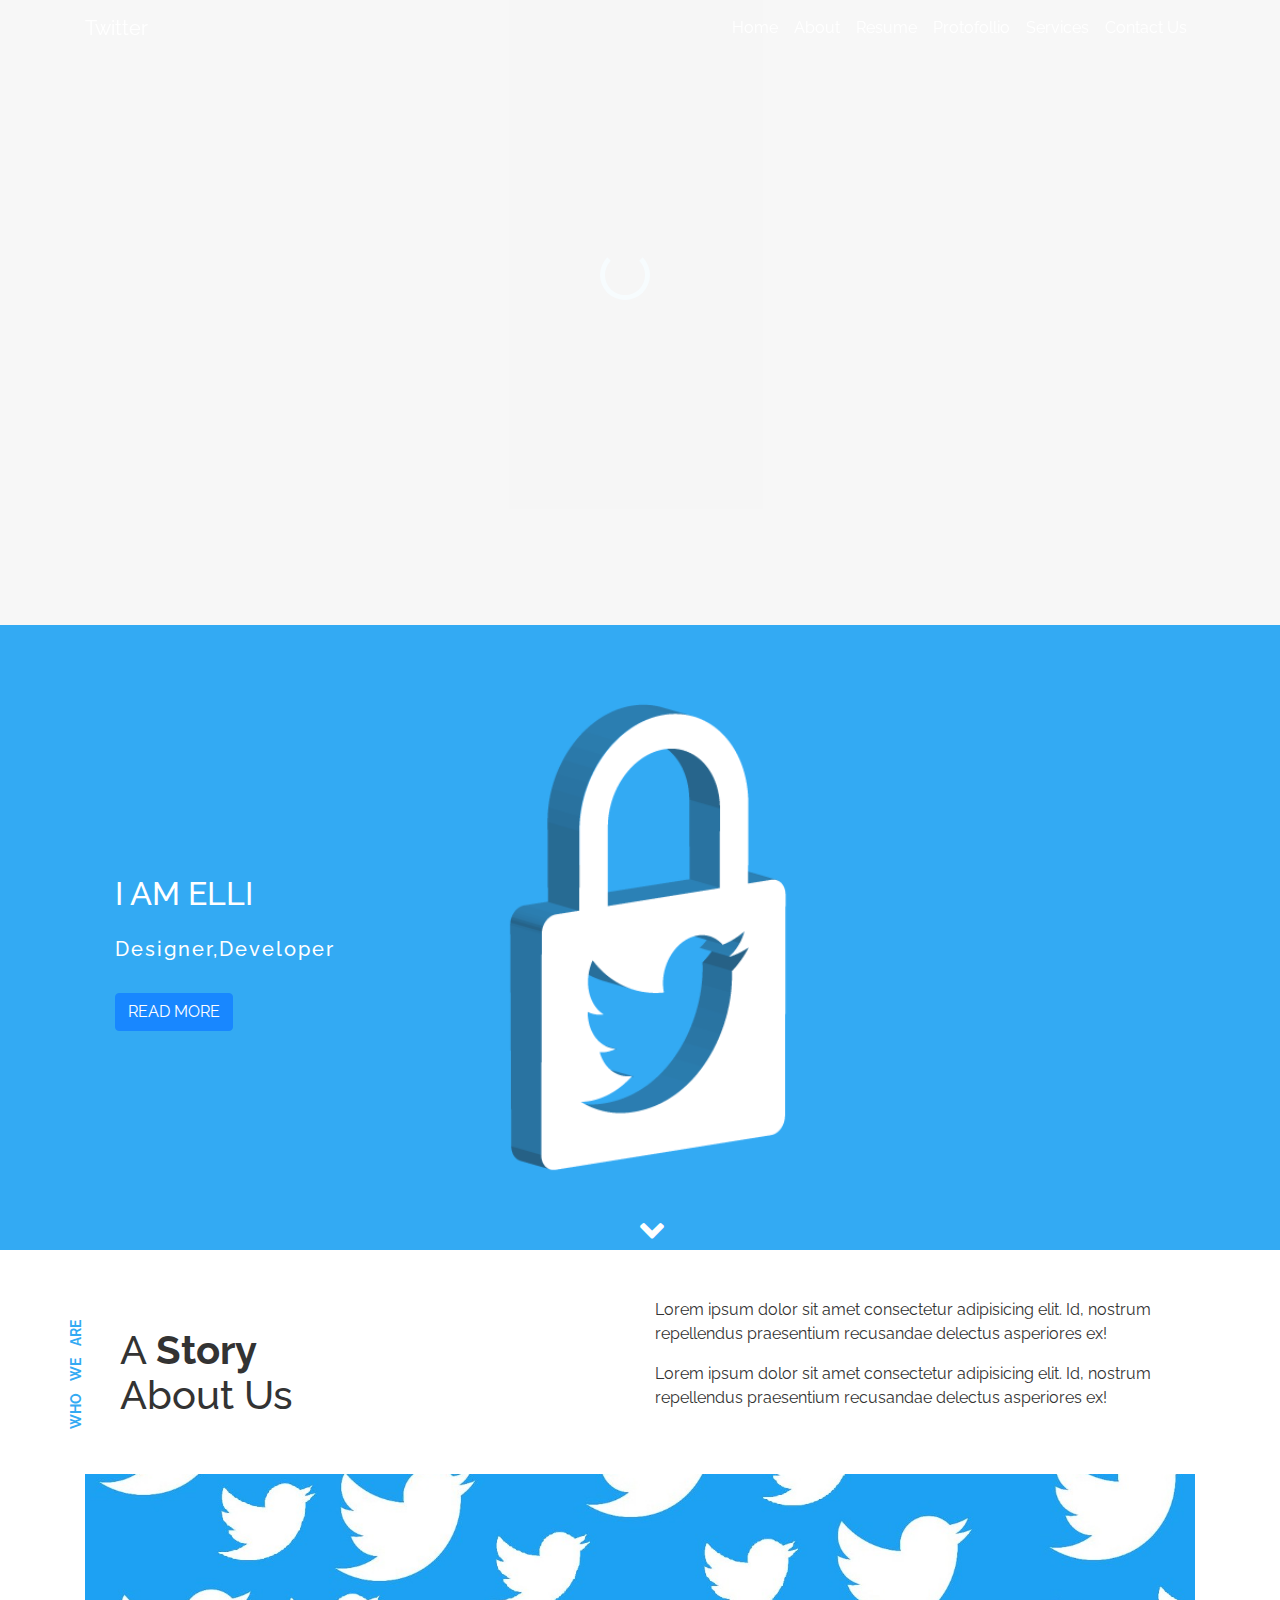
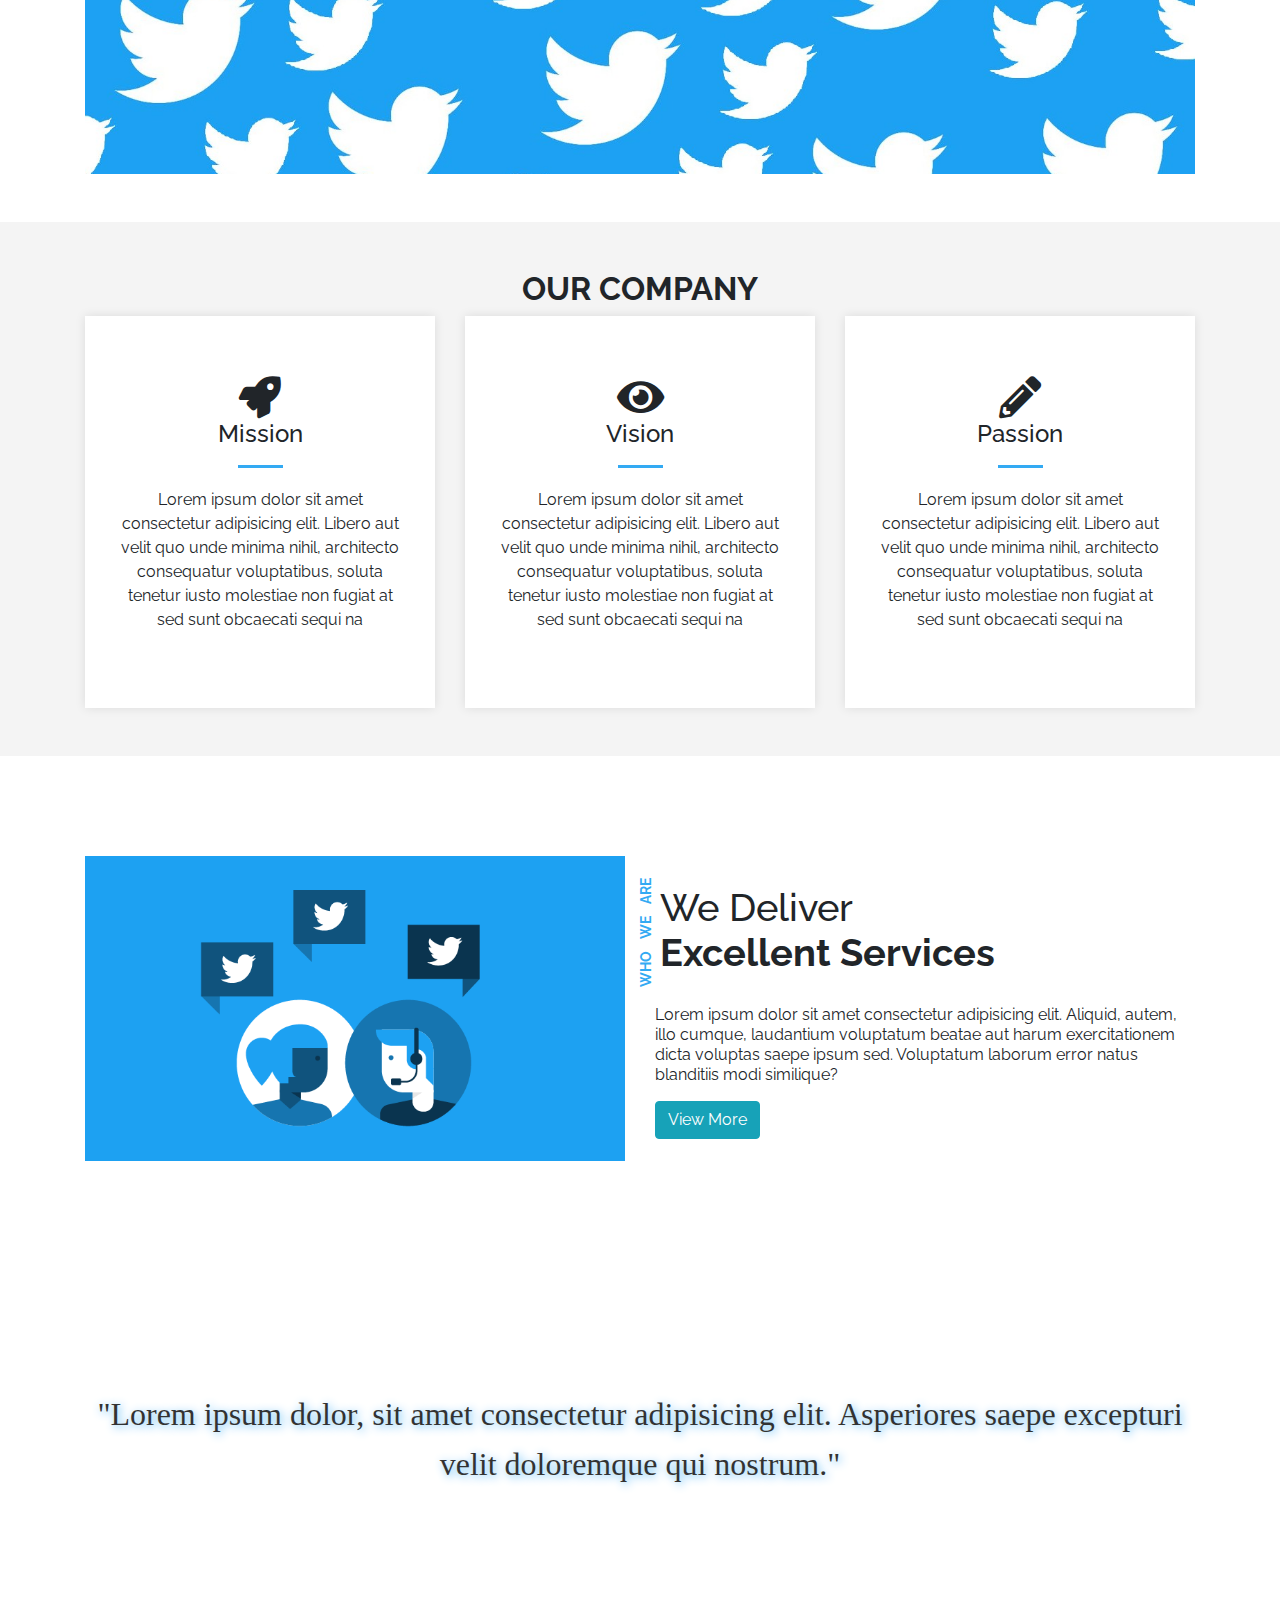
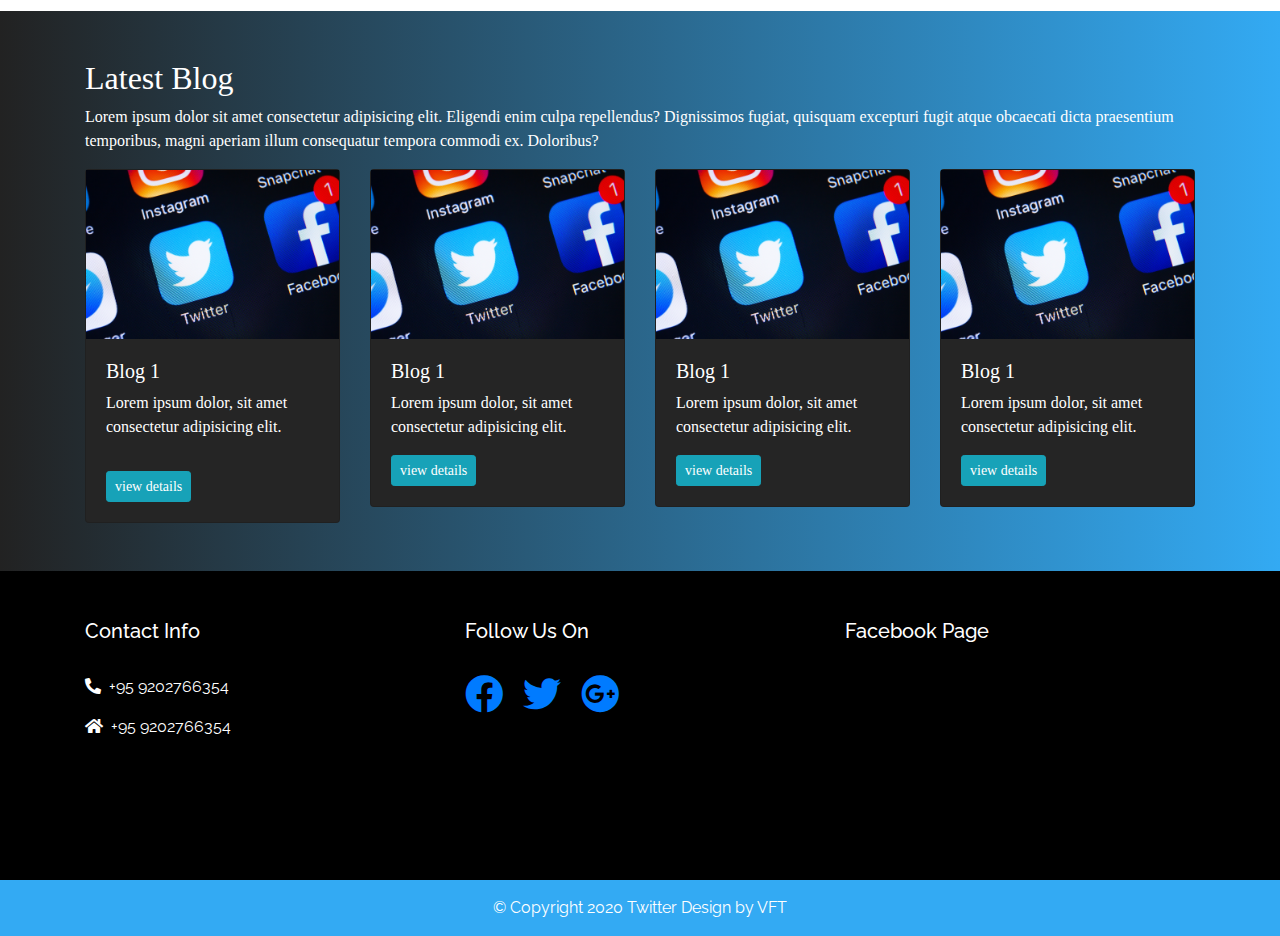
<file: index.html>
<!DOCTYPE html>
<html lang="en">

<head>
    <meta charset="UTF-8">
    <meta name="viewport" content="width=device-width, initial-scale=1.0">
    <title>Document</title>

    <!--bootstrap cdn-->
    <link rel="stylesheet" href="https://cdn.jsdelivr.net/npm/bootstrap@4.5.3/dist/css/bootstrap.min.css">

    <!--fontawesome cdn-->
    <link rel="stylesheet" href="https://cdnjs.cloudflare.com/ajax/libs/font-awesome/5.15.1/css/all.min.css">

    <!--google font-->
    <link rel="preconnect" href="https://fonts.gstatic.com">
    <link href="https://fonts.googleapis.com/css2?family=Raleway&display=swap" rel="stylesheet">

    <!--animate css-->
    <link rel="stylesheet" href="https://cdnjs.cloudflare.com/ajax/libs/animate.css/4.1.1/animate.min.css" />


    <!--custom css-->
    <link rel="stylesheet" href="css/style.css">

    <!--bootstrap js-->
    <script src="https://code.jquery.com/jquery-3.5.1.slim.min.js"></script>
    <script src="https://cdn.jsdelivr.net/npm/bootstrap@4.5.3/dist/js/bootstrap.bundle.min.js"></script>

    <script src="https://cdnjs.cloudflare.com/ajax/libs/jquery/3.5.1/jquery.min.js" ></script>
    <script src="js/script.js"></script>

</head>

<body>

    <div class="loader-container">
        <div class="loader"></div>
    </div>
    <button id="topBtn">
        <i class="fas fa-arrow-up"></i>
    </button>
    <nav class="navbar navbar-expand-lg  fixed-top">
        <div class="container">
            <a class="navbar-brand text-white" href="#">Twitter</a>

            <button class="navbar-toggler" type="button" data-toggle="collapse" data-target="#navbarSupportedContent"
                aria-controls="navbarSupportedContent" aria-expanded="false" aria-label="Toggle navigation">
                <i class="fas fa-bars text-white"></i>
            </button>

            <div class="collapse navbar-collapse" id="navbarSupportedContent">
                <ul class="navbar-nav ml-auto">
                    <li class="nav-item active">
                        <a class="nav-link" href="index.html">Home <span class="sr-only">(current)</span></a>
                    </li>
                    <li class="nav-item">
                        <a class="nav-link" href="about.html">About </a>
                    </li>
                    <li class="nav-item">
                        <a class="nav-link" href="#">Resume</a>
                    </li>
                    <li class="nav-item">
                        <a class="nav-link" href="#">Protofollio</a>
                    </li>
                    <li class="nav-item">
                        <a class="nav-link" href="#">Services</a>
                    </li>
                    <li class="nav-item">
                        <a class="nav-link" href="#">Contact Us</a>
                    </li>
            </div>
    </nav>

    <div class="slider">
        <div class="container-fluid">
            <div class="row">
                <div class="col-md-12">
                    <div class="main-text">
                        <h2 class="main-head pb-3 text-uppercase animate__animated animate__fadeInLeft animate__slow ">I
                            am Elli</h2>
                        <h5 class="main-sub pb-4 animate__animated animate__fadeInLeft animate__slower">
                            Designer,Developer</h5>
                        <button
                            class="btn btn-primary text-uppercase animate__animated animate__fadeInLeft animate__delay">Read
                            more</button>

                        <a href="#about" id="down-arrow">
                            <i class="fas fa-angle-down text-white"></i>
                        </a>
                    </div>
                </div>
            </div>
        </div>
    </div>

    <div class="about-us py-5" id="about">
        <div class="container">
            <div class="row">
                <div class="col-md-6">
                    <h5>Who We Are</h5>
                    <h2>A <strong>Story</strong><br> About Us</h2>

                </div>
                <div class="col-md-6">
                    <p>Lorem ipsum dolor sit amet consectetur adipisicing elit. Id, nostrum repellendus praesentium
                        recusandae delectus asperiores ex!</p>
                    </p>

                    <p>Lorem ipsum dolor sit amet consectetur adipisicing elit. Id, nostrum repellendus praesentium
                        recusandae delectus asperiores ex!</p>
                </div>
            </div>

            <div class="row">
                <div class="col-md-12">
                    <div class="about-img mt-5"></div>
                </div>
            </div>
        </div>
    </div>

    <div class="about-company py-5 text-center">
        <div class="container">
            <div class="row">
                <div class="col-md-12">
                    <h2 class="text-center text-uppercase font-weight-bold">Our Company</h2>
                </div>
            </div>

            <div class="row">
                <div class="col-lg-4 col-xs-12">
                    <div class="about-item">
                        <i class="fas fa-rocket"></i>
                        <h3>Mission</h3>
                        <hr>
                        <p>Lorem ipsum dolor sit amet consectetur adipisicing elit. Libero aut velit quo unde minima
                            nihil,
                            architecto consequatur voluptatibus, soluta tenetur iusto molestiae non fugiat at sed sunt
                            obcaecati sequi na</p>
                    </div>

                </div>
                <div class="col-lg-4 col-xs-12">
                    <div class="about-item">
                        <i class="fas fa-eye"></i>
                        <h3>Vision</h3>
                        <hr>
                        <p>Lorem ipsum dolor sit amet consectetur adipisicing elit. Libero aut velit quo unde minima
                            nihil,
                            architecto consequatur voluptatibus, soluta tenetur iusto molestiae non fugiat at sed sunt
                            obcaecati sequi na</p>
                    </div>

                </div>
                <div class="col-lg-4 col-xs-12">
                    <div class="about-item">
                        <i class="fas fa-pencil-alt"></i>
                        <h3>Passion</h3>
                        <hr>
                        <p>Lorem ipsum dolor sit amet consectetur adipisicing elit. Libero aut velit quo unde minima
                            nihil,
                            architecto consequatur voluptatibus, soluta tenetur iusto molestiae non fugiat at sed sunt
                            obcaecati sequi na</p>
                    </div>

                </div>
            </div>
        </div>
    </div>

    <div class="service">
        <div class="container">
            <div class="row">
                <div class="col-md-6">
                    <img src="img/service.png" alt="" class="img-fluid">
                </div>
                <div class="col-md-6">
                    <h5>Who We Are</h5>
                    <h2>We Deliver<br> <strong>Excellent Services</strong></h2>
                    <p>Lorem ipsum dolor sit amet consectetur adipisicing elit. Aliquid, autem, illo cumque, laudantium
                        voluptatum beatae aut harum exercitationem dicta voluptas saepe ipsum sed. Voluptatum laborum
                        error natus blanditiis modi similique?</p>
                    <button class="btn btn-info">View More</button>
                </div>
            </div>
        </div>
    </div>

    <div class="advertise py-5">
        <div class="container">
            <div class="row">
                <div class="col-md-12">
                    <div class="text-center">
                        <h2>"Lorem ipsum dolor, sit amet consectetur adipisicing elit. Asperiores saepe excepturi velit
                            doloremque qui nostrum."</h2>
                    </div>
                </div>
            </div>
        </div>
    </div>

    <div class="blog py-5">
        <div class="container">
            <div class="row">
                <div class="col-md-12">
                    <h2>Latest Blog</h2>
                    <p>Lorem ipsum dolor sit amet consectetur adipisicing elit. Eligendi enim culpa repellendus?
                        Dignissimos fugiat, quisquam excepturi fugit atque obcaecati dicta praesentium temporibus, magni
                        aperiam illum consequatur tempora commodi ex. Doloribus?</p>
                </div>
            </div>
            <div class="row">
                <div class="col-lg-3 col-md-6 col-xs-12">
                    <div class="card">
                        <img src="img/news.jpg" class="img-fluid" alt="">
                        <div class="card-body">
                            <h5>Blog 1</h5>
                            <p class="pb-3">Lorem ipsum dolor, sit amet consectetur adipisicing elit. </p>
                            <button class="btn btn-sm btn-info">view details</button>
                        </div>
                    </div>
                </div>
                <div class="col-lg-3 col-md-6 col-xs-12">
                    <div class="card">
                        <img src="img/news.jpg" class="img-fluid" alt="">
                        <div class="card-body">
                            <h5>Blog 1</h5>
                            <p>Lorem ipsum dolor, sit amet consectetur adipisicing elit. </p>
                            <button class="btn btn-sm btn-info">view details</button>
                        </div>
                    </div>
                </div>
                <div class="col-lg-3 col-md-6 col-xs-12">
                    <div class="card">
                        <img src="img/news.jpg" class="img-fluid" alt="">
                        <div class="card-body">
                            <h5>Blog 1</h5>
                            <p>Lorem ipsum dolor, sit amet consectetur adipisicing elit. </p>
                            <button class="btn btn-sm btn-info">view details</button>
                        </div>
                    </div>
                </div>
                <div class="col-lg-3 col-md-6 col-xs-12">
                    <div class="card">
                        <img src="img/news.jpg" class="img-fluid" alt="">
                        <div class="card-body">
                            <h5>Blog 1</h5>
                            <p>Lorem ipsum dolor, sit amet consectetur adipisicing elit. </p>
                            <button class="btn btn-sm btn-info">view details</button>
                        </div>
                    </div>
                </div>

            </div>
        </div>
    </div>

    <div class="footer py-5">
        <div class="container">
            <div class="row">
                <div class="col-md-4 col-xs-12">
                    <h5 class="pb-4">Contact Info</h5>
                    <p><span><i class="fas fa-phone-alt pr-2"></i></span>+95 9202766354</p>
                    <p><span><i class="fas fa-home pr-2"></i></span>+95 9202766354</p>


                </div>
                <div class="col-md-4 col-xs-12">
                    <h5 class="pb-4">Follow Us On</h5>
                    <p>
                    <a href=""><i class="fab fa-facebook pr-3 " style="font-size: 38px;"></i></a>
                    <a href="http://www.twitter.com/"><i class="fab fa-twitter pr-3" style="font-size: 38px;"></i></a>
                    <a href="http://www.google.com/" target="__blank"><i class="fab fa-google-plus" style="font-size: 38px;"></i></a>
                    </p>
                </div>
                <div class="col-md-4 col-xs-12">
                    <h5 class="pb-4">Facebook Page</h5>
                    <iframe src="https://www.facebook.com/plugins/page.php?href=https%3A%2F%2Fwww.facebook.com%2Fsettings%3Ftab%3Daccount%26section%3Dusername&tabs=timeline&width=0&height=0&small_header=false&adapt_container_width=true&hide_cover=false&show_facepile=true&appId" width="300" height="auto" style="border:none;overflow:hidden" scrolling="no" frameborder="0" allowfullscreen="true" allow="autoplay; clipboard-write; encrypted-media; picture-in-picture; web-share"></iframe>
                </div>
            </div>
        </div>
    </div>

    <div class="copy-right">
        <div class="container">
            <div class="row">
                <div class="col-md-12">
                    <p class="text-center text-white pt-3">&copy; Copyright 2020 Twitter Design by VFT</p>
                </div>
            </div>
        </div>
    </div>
</body>

</html>
</file>
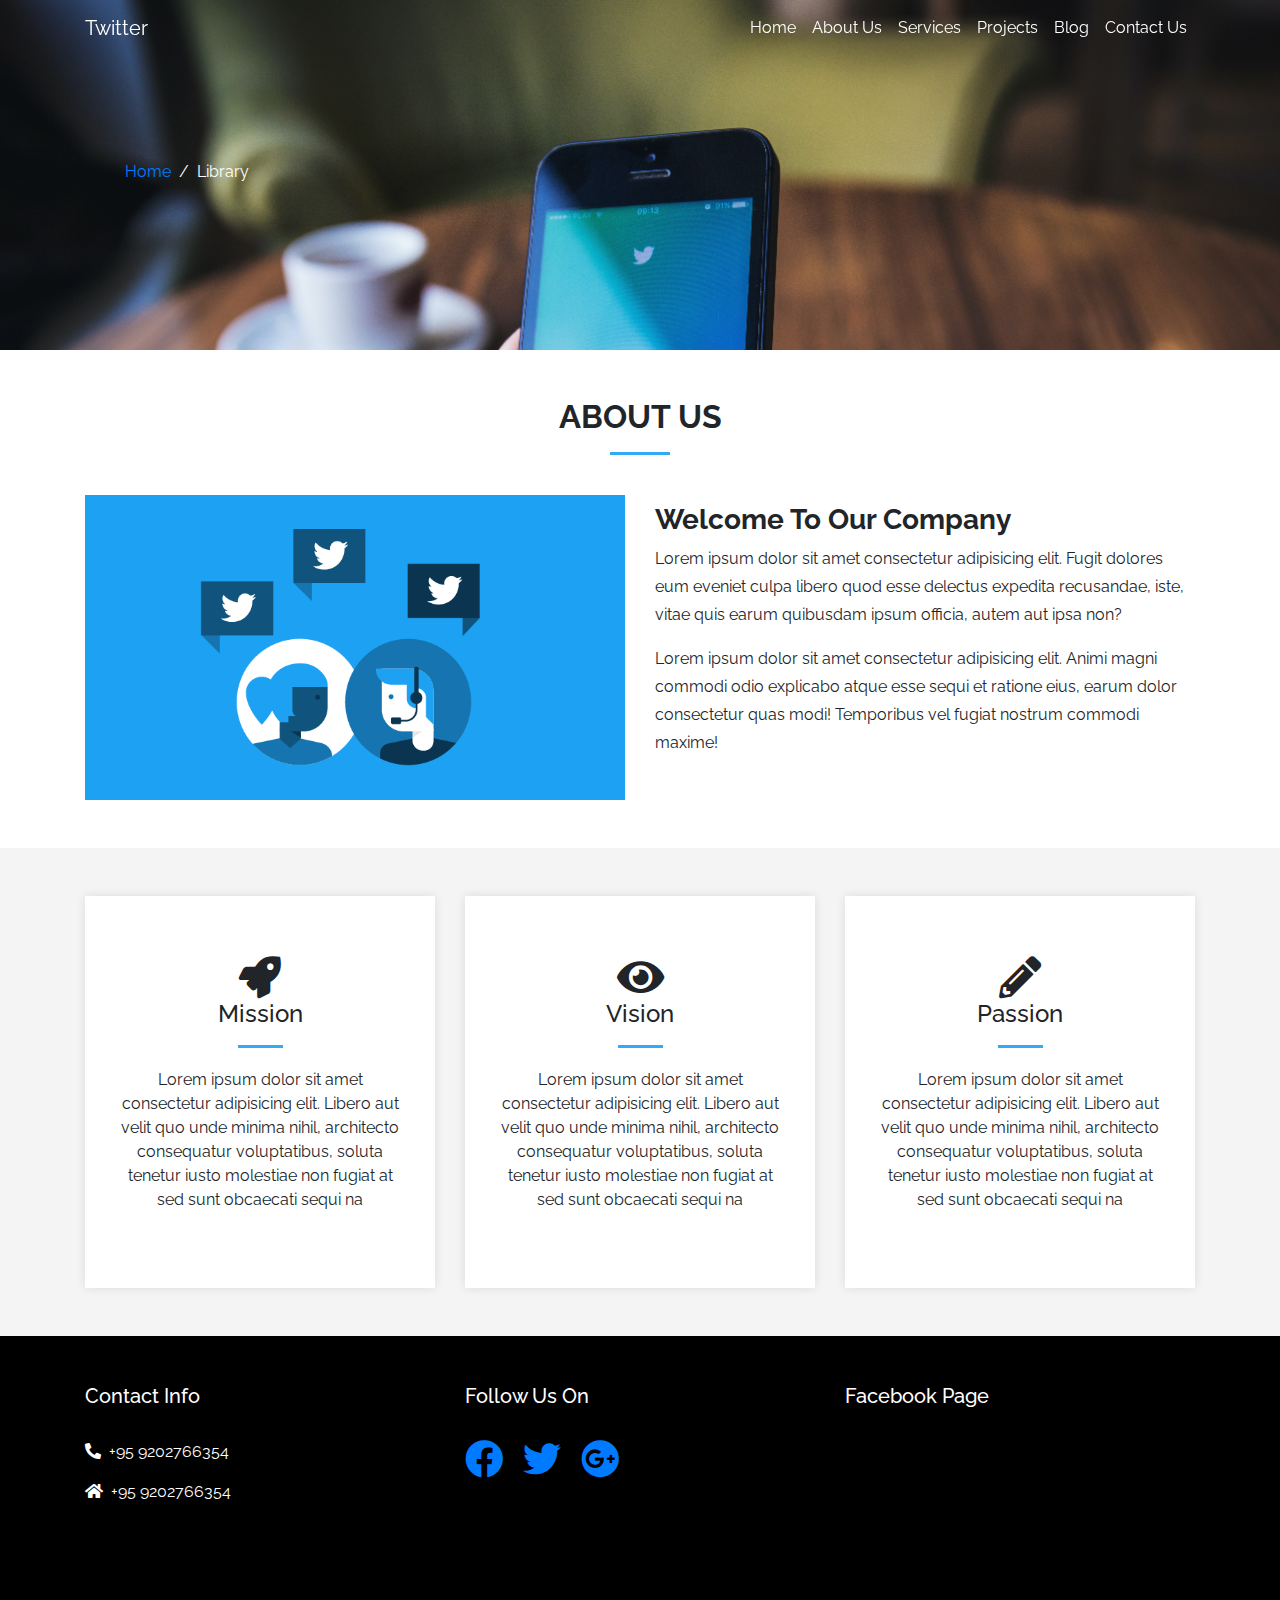
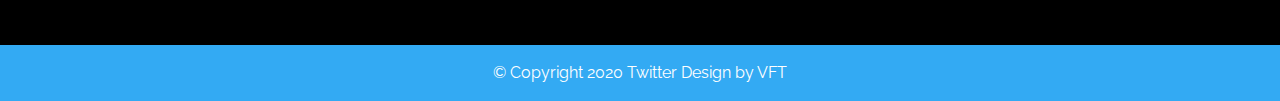
<file: about.html>
<!DOCTYPE html>
<html lang="en">

<head>
    <meta charset="UTF-8">
    <meta name="viewport" content="width=device-width, initial-scale=1.0">
    <title>Document</title>

    <!--bootstrap cdn-->
    <link rel="stylesheet" href="https://cdn.jsdelivr.net/npm/bootstrap@4.5.3/dist/css/bootstrap.min.css">

    <!--fontawesome cdn-->
    <link rel="stylesheet" href="https://cdnjs.cloudflare.com/ajax/libs/font-awesome/5.15.1/css/all.min.css">

    <!--google font-->
    <link rel="preconnect" href="https://fonts.gstatic.com">
    <link href="https://fonts.googleapis.com/css2?family=Raleway&display=swap" rel="stylesheet">

    <!--animate css-->
    <link rel="stylesheet" href="https://cdnjs.cloudflare.com/ajax/libs/animate.css/4.1.1/animate.min.css" />


    <!--custom css-->
    <link rel="stylesheet" href="css/style.css">

    <!--bootstrap js-->
    <script src="https://code.jquery.com/jquery-3.5.1.slim.min.js"></script>
    <script src="https://cdn.jsdelivr.net/npm/bootstrap@4.5.3/dist/js/bootstrap.bundle.min.js"></script>

    <script src="https://cdnjs.cloudflare.com/ajax/libs/jquery/3.5.1/jquery.min.js"></script>
    <script src="js/script.js"></script>

</head>

<body>

    
    <button id="topBtn">
        <i class="fas fa-arrow-up"></i>
    </button>
    <nav class="navbar navbar-expand-lg  fixed-top">
        <div class="container">
            <a class="navbar-brand text-white" href="#">Twitter</a>
            <button class="navbar-toggler" type="button" data-toggle="collapse" data-target="#navbarSupportedContent"
                aria-controls="navbarSupportedContent" aria-expanded="false" aria-label="Toggle navigation">
                <i class="fas fa-bars text-white"></i>
            </button>

            <div class="collapse navbar-collapse" id="navbarSupportedContent">
                <ul class="navbar-nav ml-auto">
                    <li class="nav-item active">
                        <a class="nav-link" href="index.html">Home <span class="sr-only">(current)</span></a>
                    </li>
                    <li class="nav-item">
                        <a class="nav-link" href="about.html">About Us</a>
                    </li>
                    <li class="nav-item">
                        <a class="nav-link" href="#">Services</a>
                    </li>
                    <li class="nav-item">
                        <a class="nav-link" href="#">Projects</a>
                    </li>
                    <li class="nav-item">
                        <a class="nav-link" href="#">Blog</a>
                    </li>
                    <li class="nav-item">
                        <a class="nav-link" href="#">Contact Us</a>
                    </li>
            </div>
    </nav>

    <div class="about-page">
        <div class="container-fluid">
            <div class="row">
                <div class="col-md-12">
                    <ol class="breadcrumb">
                        <li class="breadcrumb-item"><a href="#">Home</a></li>
                        <li class="breadcrumb-item active" aria-current="page">Library</li>
                      </ol>
                </div>
            </div>
        </div>
    </div>

    <div class="about-detail py-5">
        <div class="container">
            <div class="row">
                <div class="col-md-12">
                    <h2 class="text-center text-uppercase font-weight-bold">About Us</h2>
                    <hr>
                </div>
            </div>
            <div class="row">
                <div class="col-md-6">
                    <img src="img/service.png" class="img-fluid" alt="">
                </div>
                <div class="col-md-6">
                    <h3 class="font-weight-bold pt-2">Welcome To Our Company</h3>
                    <p>Lorem ipsum dolor sit amet consectetur adipisicing elit. Fugit dolores eum eveniet culpa libero quod esse delectus expedita recusandae, iste, 
                        vitae quis earum quibusdam ipsum officia, autem aut ipsa non?</p>
                    <p>Lorem ipsum dolor sit amet consectetur adipisicing elit. Animi magni commodi odio explicabo atque esse sequi et ratione eius, earum dolor 
                        consectetur quas modi! Temporibus vel fugiat nostrum commodi maxime!</p>
                </div>
            </div>
        </div>
    </div>

    <div class="about-company py-5 text-center">
        <div class="container">
            <div class="row">
                <div class="col-lg-4 col-xs-12">
                    <div class="about-item">
                        <i class="fas fa-rocket"></i>
                        <h3>Mission</h3>
                        <hr>
                        <p>Lorem ipsum dolor sit amet consectetur adipisicing elit. Libero aut velit quo unde minima
                            nihil,
                            architecto consequatur voluptatibus, soluta tenetur iusto molestiae non fugiat at sed sunt
                            obcaecati sequi na</p>
                    </div>

                </div>
                <div class="col-lg-4 col-xs-12">
                    <div class="about-item">
                        <i class="fas fa-eye"></i>
                        <h3>Vision</h3>
                        <hr>
                        <p>Lorem ipsum dolor sit amet consectetur adipisicing elit. Libero aut velit quo unde minima
                            nihil,
                            architecto consequatur voluptatibus, soluta tenetur iusto molestiae non fugiat at sed sunt
                            obcaecati sequi na</p>
                    </div>

                </div>
                <div class="col-lg-4 col-xs-12">
                    <div class="about-item">
                        <i class="fas fa-pencil-alt"></i>
                        <h3>Passion</h3>
                        <hr>
                        <p>Lorem ipsum dolor sit amet consectetur adipisicing elit. Libero aut velit quo unde minima
                            nihil,
                            architecto consequatur voluptatibus, soluta tenetur iusto molestiae non fugiat at sed sunt
                            obcaecati sequi na</p>
                    </div>

                </div>
            </div>
        </div>
    </div>

    <div class="footer py-5">
        <div class="container">
            <div class="row">
                <div class="col-md-4 col-xs-12">
                    <h5 class="pb-4">Contact Info</h5>
                    <p><span><i class="fas fa-phone-alt pr-2"></i></span>+95 9202766354</p>
                    <p><span><i class="fas fa-home pr-2"></i></span>+95 9202766354</p>


                </div>
                <div class="col-md-4 col-xs-12">
                    <h5 class="pb-4">Follow Us On</h5>
                    <p>
                        <a href=""><i class="fab fa-facebook pr-3 " style="font-size: 38px;"></i></a>
                        <a href="http://www.twitter.com/"><i class="fab fa-twitter pr-3"
                                style="font-size: 38px;"></i></a>
                        <a href="http://www.google.com/" target="__blank"><i class="fab fa-google-plus"
                                style="font-size: 38px;"></i></a>
                    </p>
                </div>
                <div class="col-md-4 col-xs-12">
                    <h5 class="pb-4">Facebook Page</h5>
                    <iframe
                        src="https://www.facebook.com/plugins/page.php?href=https%3A%2F%2Fwww.facebook.com%2Fsettings%3Ftab%3Daccount%26section%3Dusername&tabs=timeline&width=0&height=0&small_header=false&adapt_container_width=true&hide_cover=false&show_facepile=true&appId"
                        width="300" height="auto" style="border:none;overflow:hidden" scrolling="no" frameborder="0"
                        allowfullscreen="true"
                        allow="autoplay; clipboard-write; encrypted-media; picture-in-picture; web-share"></iframe>
                </div>
            </div>
        </div>
    </div>

    <div class="copy-right">
        <div class="container">
            <div class="row">
                <div class="col-md-12">
                    <p class="text-center text-white pt-3">&copy; Copyright 2020 Twitter Design by VFT</p>
                </div>
            </div>
        </div>
    </div>
</body>

</html>
</file>
<file: css/style.css>
body{
    font-family: 'Raleway', sans-serif;
}
/*.navbar{
    background-color: #33AAF3;
}*/
.nav-link  li{
    
    padding:0 10px;
}
a.nav-link {
    color: #fff;
}
.sticky{
    background-color: #33AAF3;
    position: fixed;
    z-index:999px;
}
.slider{
    background: url('../img/slider.png');
    height: 625px;
    position: relative;
    background-repeat: no-repeat;
    background-size: cover;
    opacity: 0.9;
}
.main-text{
    margin: 250px;
    color:#fff;
    margin-left: 100px;
}
.main-sub{
    letter-spacing: 2px;
}
#down-arrow{
    font-size: 38px;
    position: absolute;
    left: 50%;
    top:88%;
}
.about-us{
    background-color: #fff;
    color:#333;

}
.about-us h5{
    font-size: 14px;
    text-transform: uppercase;
    word-spacing: 9px;
    transform:rotate(-90deg);
    display: inline-block;
    position: relative;
    top:64px;
    left:-63px;
    color: #33AAF3;
    font-weight: bold;
}
.about-us h2{
    font-weight: 100px;
    font-size: 40px;
    margin-left: 35px;
    line-height: 45px;
}
.about-img{
    background: url('../img/about.jpg');
    background-position: center;
    background-repeat: no-repeat;
    background-size: cover;
    height: 300px;
    
}
.about-company{
    background-color: #f4f4f4;
}
.about-item{
    background-color: #fff;
    box-shadow: 0px 0px 10px rgba(0, 0,0, 0.1);
    padding: 60px 30px;
}
.about-item i{
    font-size: 42px;
}
.about-item h3{
    font-size: 24px;
    margin-bottom: 10px;
}
.about-item hr{
    width:45px;
    height: 3px;
    background-color: #33AAF3;
    border: none;

}
.about-item p{
    margin-top: 20px;
}
.about-item:hover{
    background-color: #33AAF3;
    transition: 1000ms;
}
.about-item:hover i,
.about-item:hover h3,
.about-item:hover p{
    color:#fff;
}
.about-item:hover hr{
    background-color: #fff;
}
.service{
    background-color: #fff;
    padding: 100px 0;
}
.service h5{
    font-size: 14px;
    text-transform: uppercase;
    word-spacing: 9px;
    transform: rotate(-90deg);
    display: inline-block;
    position: relative;
    top:64px;
    left:-63px;
    color: #33AAF3;
    font-weight: bold;
}
.service h2{
    font-weight: 100px;
    font-size: 38px;
    margin-left: 5px;
    line-height: 45px;
}
.service p{
    line-height: 20px;
    margin-top: 30px;
}
.advertise{
    background: url(../img/about.jpg);
    background-size: cover;
    background-attachment: fixed;
    background-position: center;
    background-repeat: no-repeat;
    height: 350px;
    opacity: 0.8;
}
.advertise h2{
    color: #000;
    line-height: 50px;
    padding-top:80px;
    font-family: 'Merriweather', serif;
    text-shadow: 2px 2px 8px  #33AAF3;
}
.blog{
    background:linear-gradient(to right,#222,#33AAF3);
    color: #fff;
    font-family: 'Merriweather', serif;
}
.blog h3{
    font-size: 32px;
}
.blog .card{
    background-color: #252525;
}
.blog .card:hover{
    transform:translateY(-5px) scale(1);
      transition:linear .1s;
}
.footer{
    background-color: #000;
    color:#fff;
}
.copy-right{
    background-color: #33AAF3;
}
#topBtn{
    position: fixed;
    bottom:40px;
    right:40px;
    z-index: 999;
    background-color: #33AAF3;
    color: #fff;
    width:50px;
    font-size: 22px;
    height: 50px;
    display: none;
}
.loader-container{
    width:100%;
    height: 625px;
    background-color: #000;
    position: relative;
    z-index: inherit 9999;
    align-items: center;
    padding-top: 250px;
    padding-left:600px;
}
.loader{
    width: 50px;
    height: 50px;
    border: 5px solid;
    color: #33AAF3;
    border-top-color: transparent;
    border-radius: 50%;
    animation: loader 1s linear infinite;
}
@keyframes loader{
    25%{
        color:#f00;
    }
    50%{
        color:#0f0;
    }
    75%{
        color:#ff0;
    }
    to{
        transform: rotate(360deg);
    }
}
.about-page{
    background: url('../img/about-page.jpg');
    background-attachment: fixed;
    background-size: cover;
    background-repeat: no-repeat;
    background-position: center;
    height: 350px;
}
.breadcrumb{
    background-color: transparent;
    padding: 160px 110px;
}
.breadcrumb-item.active{
    color: #fff;
}
.breadcrumb-item+.breadcrumb-item::before {
    color: #fff;
    
}
.about-detail hr{
    width:60px;
    height: 3px;
    background-color: #33AAF3;
    border: none;
    margin-bottom: 40px;

}
.about-detail p{
    line-height: 28px;
}
</file>
